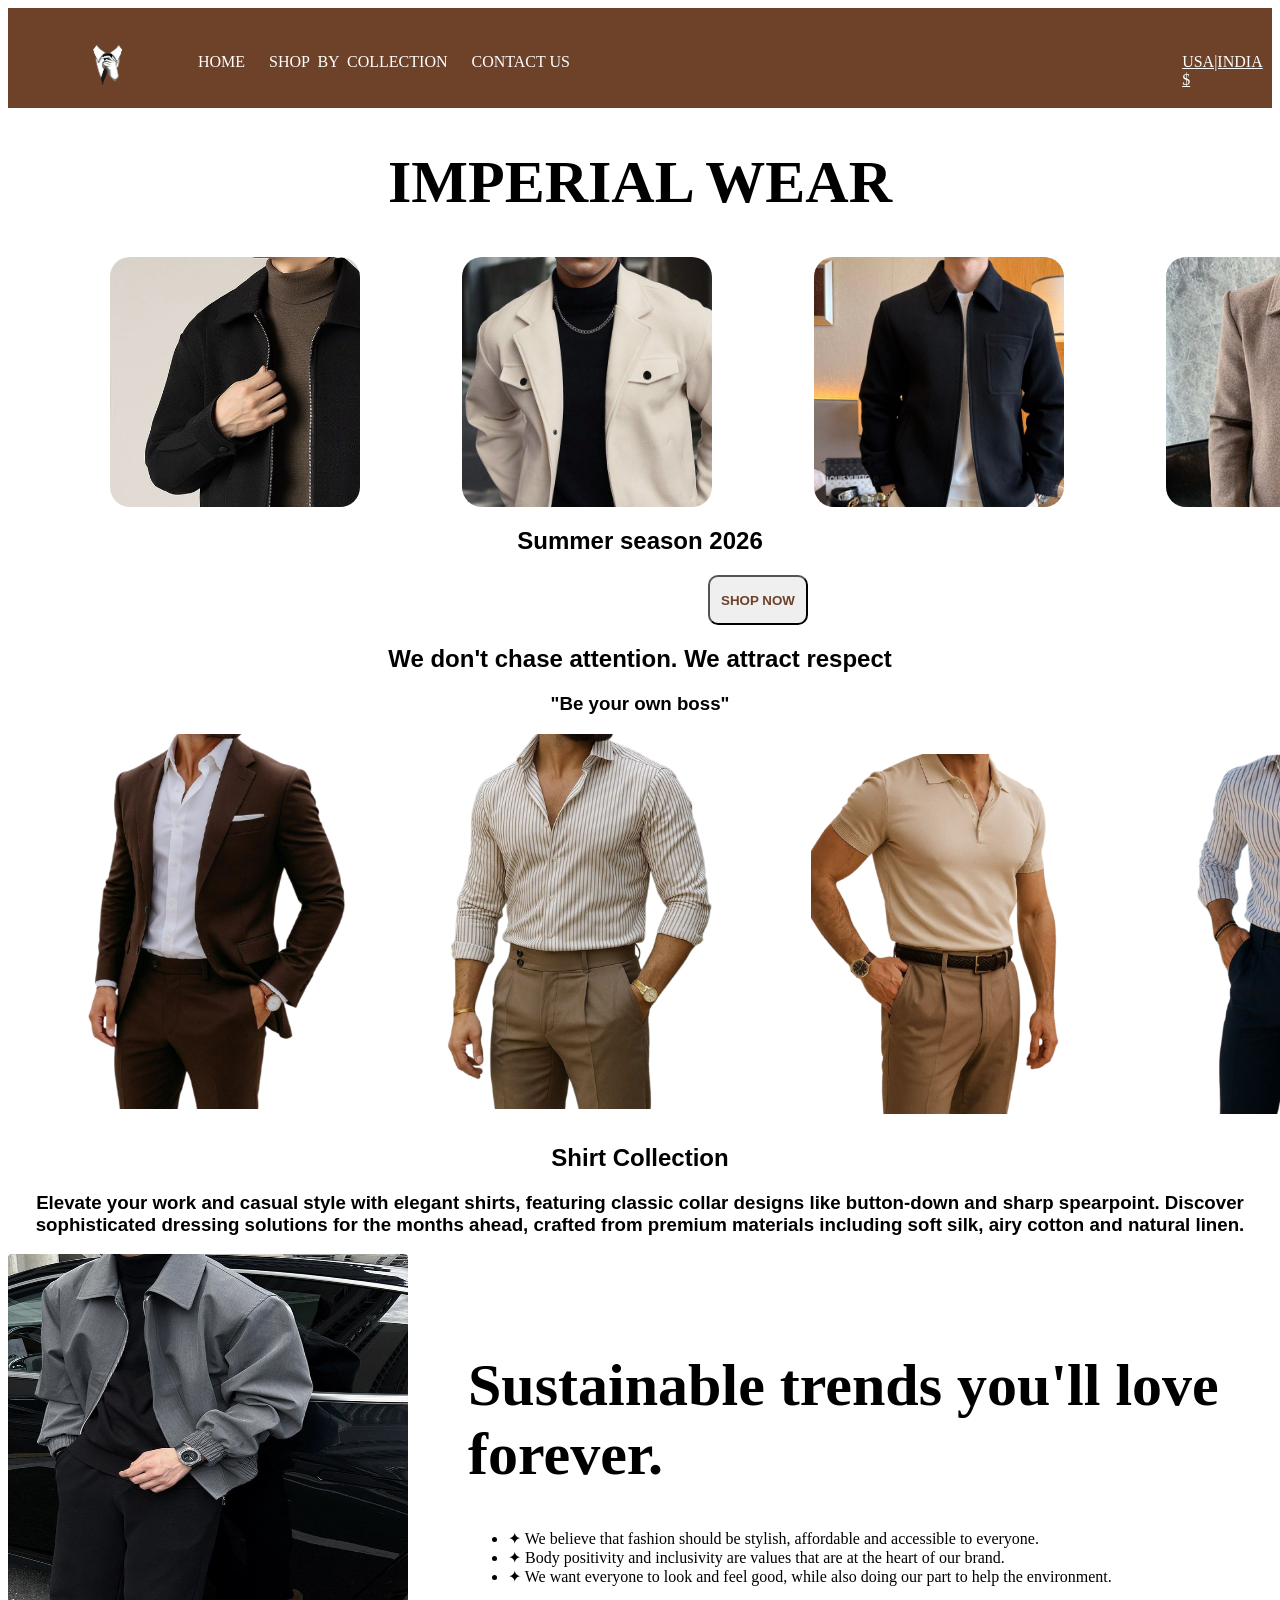
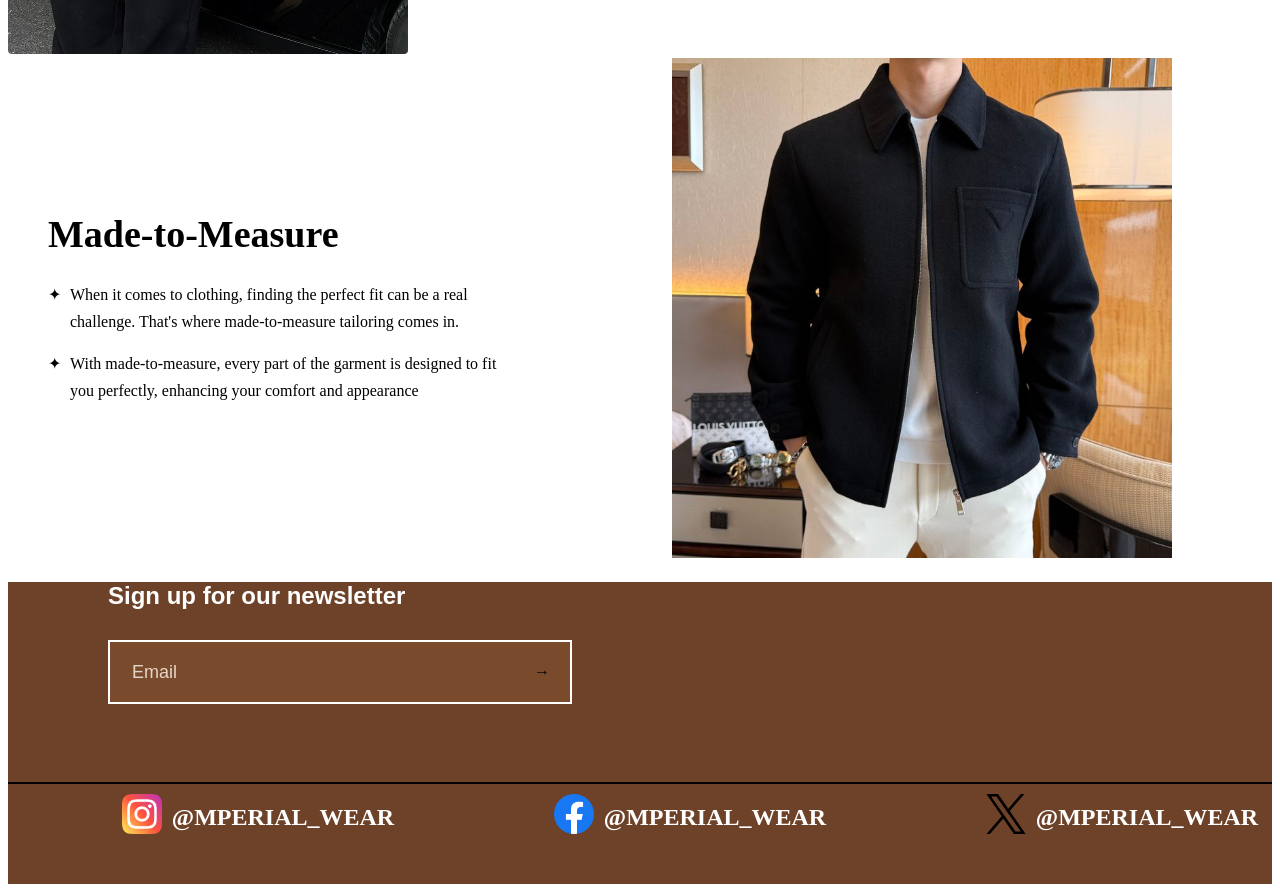
<file: index.html>
<!DOCTYPE html>
<html lang="en">

<head>
    <meta charset="UTF-8">
    <meta name="viewport" content="width=device-width, initial-scale=1.0">
    <title>Document</title>
    <link rel="stylesheet" href="dress.css">
</head>

<body>
    <header>
        <!-- navbar -->
        <div class="container">
            <div class="logo">
                <img src="Screenshot_2026-01-17_142141-removebg-preview.png" alt="">
            </div>
            <div class="link">
                <a href="#">HOME &nbsp;&nbsp;&nbsp;&nbsp;</a>
                <a href="shoping.html">SHOP&nbsp;&nbsp;BY&nbsp; COLLECTION &nbsp;&nbsp;&nbsp;&nbsp;</a>
                <a href="#">CONTACT US &nbsp;&nbsp;&nbsp;&nbsp;</a>
            </div>
            <a class="contary" href="#">USA|INDIA $</a>
        </div>
    </header>

    <main>
        <!-- NAME OF COMPANY -->
        <h1 align="center">IMPERIAL WEAR</h1>

        <!-- image of dress -->
        <div class="container2">
            <div class="img1"></div>
            <div class="img2"></div>
            <div class="img3"></div>
            <div class="img4"></div>
        </div>
        <h2 align="center">
            Summer season 2026
        </h2>
        <button> <b><a href="shoping.html"> SHOP NOW </a></b></button>
        <h2 align="center">
            We don't chase attention. We attract respect
        </h2>
        <h3 align="center"> "Be your own boss" </h3>
        <div class="container3">
            <div class="img5"></div>
            <div class="img6"></div>
            <div class="img7"></div>
            <div class="img8"></div>
        </div>
        <h2 align="center">
            Shirt Collection
        </h2>
        <h3 align="center">
            Elevate your work and casual style with elegant shirts, featuring classic collar designs like button-down
            and sharp spearpoint. Discover sophisticated dressing solutions for the months ahead, crafted from premium
            materials including soft silk, airy cotton and natural linen.
        </h3>
        <div class="fashion-container">
            <div class="fashion-image">
                <img src="download (1).jpg" alt="">
            </div>
            <div class="fashion-contant">
                <h1>
                    Sustainable trends you'll love <span>forever.</span>
                </h1>

                <ul>
                    <li>✦ We believe that fashion should be stylish, affordable and accessible to everyone.</li>
                    <li>✦ Body positivity and inclusivity are values that are at the heart of our brand.</li>
                    <li>✦ We want everyone to look and feel good, while also doing our part to help the environment.
                    </li>
                </ul>
            </div>
        </div>
        <div class="fashion-container2">

            <!-- LEFT: Content -->
            <div class="fashion-content2">
                <h1>
                    Made-to-Measure
                </h1>

                <ul>
                    <li> When it comes to clothing, finding the perfect fit can be a real challenge. That's where
                        made-to-measure tailoring comes in.</li>
                    <li> With made-to-measure, every part of the garment is designed to fit you perfectly, enhancing
                        your comfort and appearance</li>
            </div>
            <!-- RIGHT: Image -->
            <div class="fashion-image2">
                <img src="We have all the top products you want_ Please follow me and share different pictures every day_.jpg"
                    alt="Men Fashion">
            </div>

        </div>
    </main>


    <footer>
        <div class="contect">
            <h2>
                Sign up for our newsletter
            </h2>
            <div class="email-box">
                <input type="email" placeholder="Email">
                <span class="arrow">→</span>
            </div>
        </div>
        <div class="end-part">
            <div class="inst-logo">
                <img src="instagram (1).png" alt="">
                <h2>@MPERIAL_WEAR</h2>
            </div>
            <br>
            <div class="inst-logo">
                <img src="facebook.png" alt="">
                <h2>@MPERIAL_WEAR</h2>
            </div>
            <br>
            <div class="inst-logo">
                <img src="twitter.png" alt="">
                <h2>@MPERIAL_WEAR</h2>
            </div>
        </div>
    </footer>
</body>

</html>
</file>
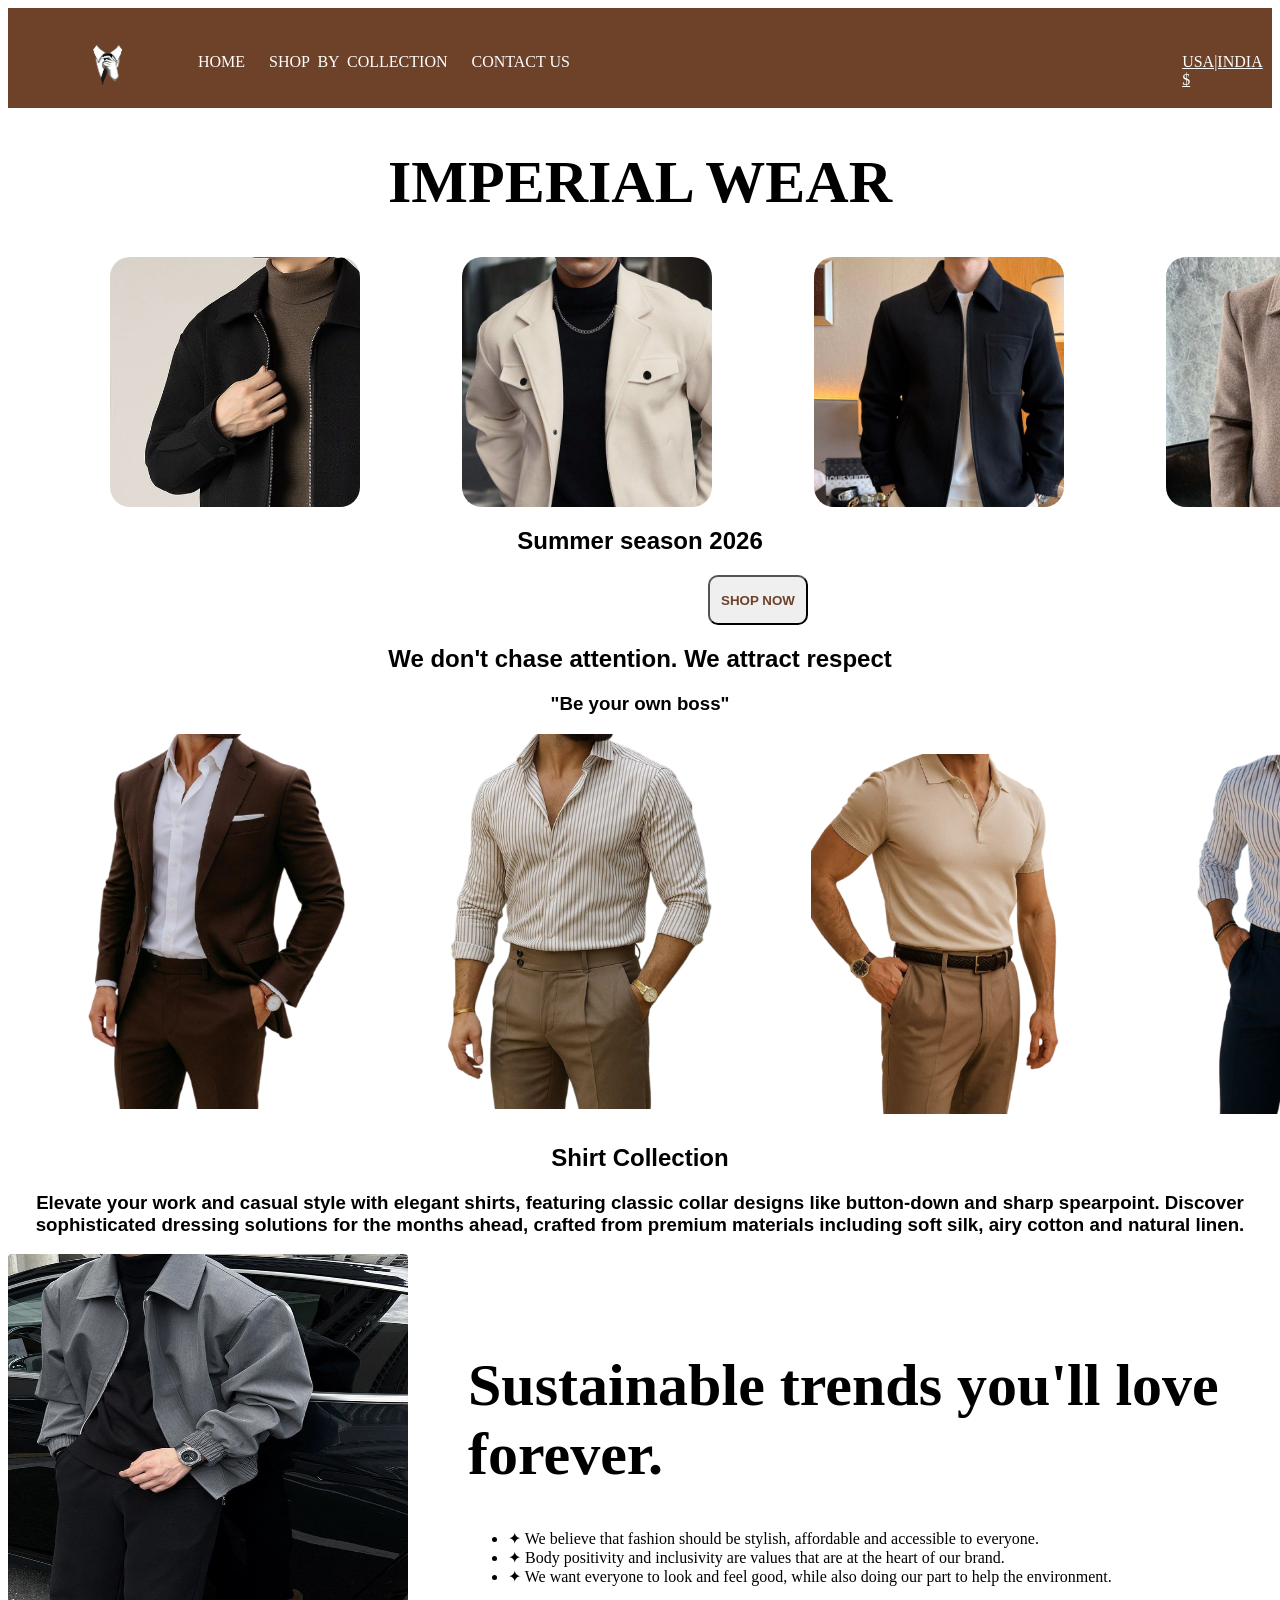
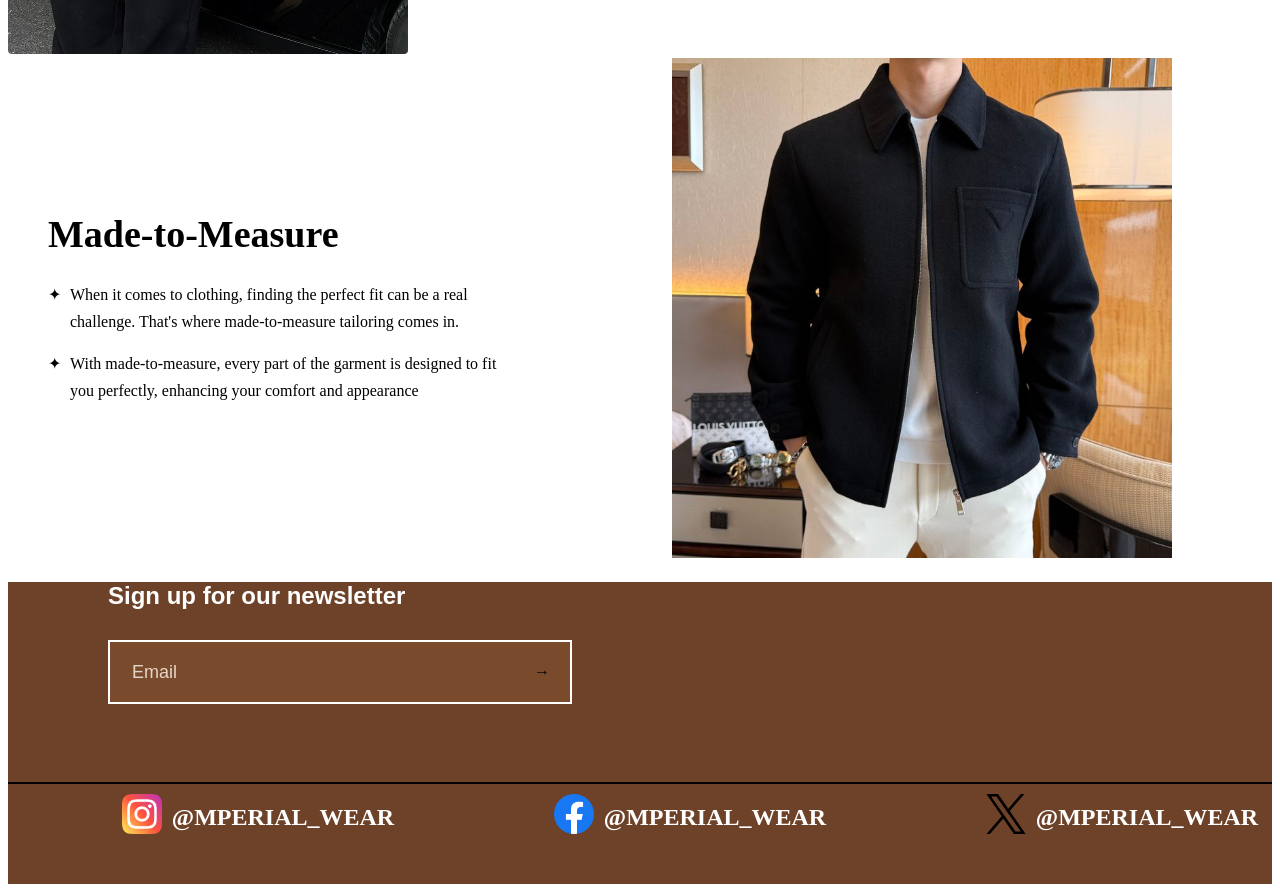
<file: dress.html>
<!DOCTYPE html>
<html lang="en">
<head>
    <meta charset="UTF-8">
    <meta name="viewport" content="width=device-width, initial-scale=1.0">
    <title>Document</title>
    <link rel="stylesheet" href="dress.css">
</head>
<body>
    <header>
    <!-- navbar -->
    <div class="container">
        <div class="logo">
                <img src="Screenshot_2026-01-17_142141-removebg-preview.png" alt="">
            </div>
        <div class="link">
                <a href="#">HOME &nbsp;&nbsp;&nbsp;&nbsp;</a>
                <a href="shoping.html">SHOP&nbsp;&nbsp;BY&nbsp; COLLECTION &nbsp;&nbsp;&nbsp;&nbsp;</a>
                <a href="#">CONTACT US &nbsp;&nbsp;&nbsp;&nbsp;</a>
        </div>
        <a class="contary" href="#">USA|INDIA $</a>
    </div>
    </header>

    <main>
    <!-- NAME OF COMPANY -->
    <h1 align="center">IMPERIAL WEAR</h1>

    <!-- image of dress -->
    <div class="container2">
        <div class="img1"></div>
        <div class="img2"></div>
        <div class="img3"></div>
        <div class="img4"></div>
    </div>
        <h2 align="center">
            Summer season 2026
        </h2>
        <button> <b><a href="shoping.html"> SHOP NOW </a></b></button>
        <h2 align="center">
            We don't chase attention. We attract respect
        </h2>
        <h3 align="center"> "Be your own boss" </h3>
            <div class="container3">
                <div class="img5"></div>
                <div class="img6"></div>
                <div class="img7"></div>
                <div class="img8"></div>
             </div>
    <h2 align="center">
        Shirt Collection
    </h2>
    <h3 align="center">
        Elevate your work and casual style with elegant shirts, featuring classic collar designs like button-down and sharp spearpoint. Discover sophisticated dressing solutions for the months ahead, crafted from premium materials including soft silk, airy cotton and natural linen.
    </h3>
    <div class="fashion-container">
        <div class="fashion-image">
            <img src="download (1).jpg" alt="">
        </div>
        <div class="fashion-contant">
            <h1>
                Sustainable trends you'll love <span>forever.</span>
            </h1>

            <ul>
                <li>✦ We believe that fashion should be stylish, affordable and accessible to everyone.</li>
                <li>✦ Body positivity and inclusivity are values that are at the heart of our brand.</li>
                <li>✦ We want everyone to look and feel good, while also doing our part to help the environment.</li>
            </ul>
        </div>
    </div>
        <div class="fashion-container2">

        <!-- LEFT: Content -->
        <div class="fashion-content2">
            <h1>
                Made-to-Measure
            </h1>

            <ul>
                <li> When it comes to clothing, finding the perfect fit can be a real challenge. That's where made-to-measure tailoring comes in.</li>
                <li> With made-to-measure, every part of the garment is designed to fit you perfectly, enhancing your comfort and appearance</li>
        </div>
        <!-- RIGHT: Image -->
        <div class="fashion-image2">
            <img src="We have all the top products you want_ Please follow me and share different pictures every day_.jpg" alt="Men Fashion">
        </div>

    </div>
</main>


    <footer>
        <div class="contect">
            <h2>
                Sign up for our newsletter
            </h2>
            <div class="email-box">
    <input type="email" placeholder="Email">
    <span class="arrow">→</span>
</div>
        </div>
        <div class="end-part">
    <div class="inst-logo">
        <img src="instagram (1).png" alt="">
        <h2>@MPERIAL_WEAR</h2>
    </div>
    <br>
    <div class="inst-logo">
        <img src="facebook.png" alt="">
        <h2>@MPERIAL_WEAR</h2>
    </div>
    <br>
    <div class="inst-logo">
        <img src="twitter.png" alt="">
        <h2>@MPERIAL_WEAR</h2>
    </div>
</div>
    </footer>
</body>
</html>
</file>
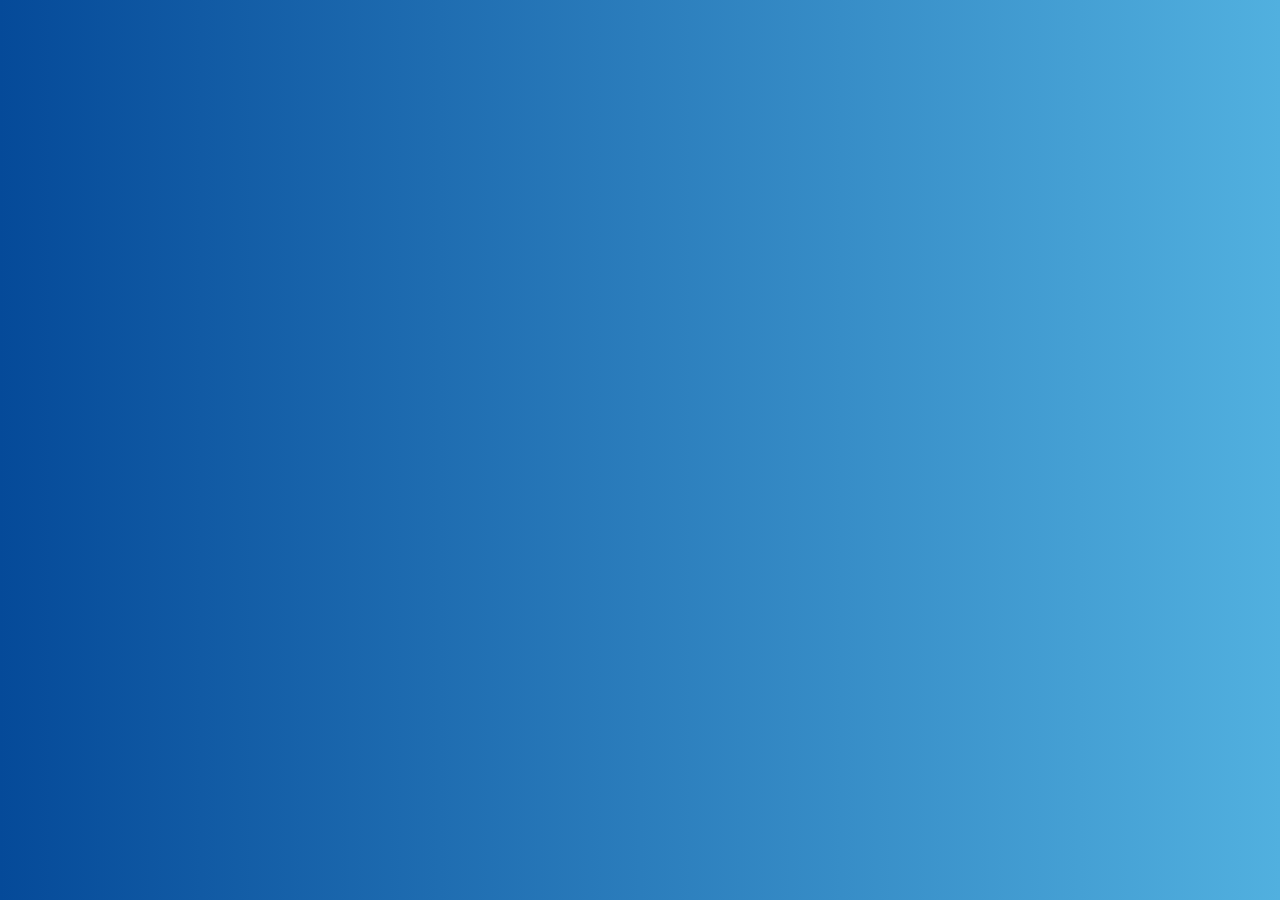
<file: shoping.html>
<!DOCTYPE html>
<html lang="en">
<head>
    <meta charset="UTF-8">
    <meta name="viewport" content="width=device-width, initial-scale=1.0">
    <title>Document</title>
    <link rel="stylesheet" href="shoping.css">
</head>
<body>
    
</body>
</html>
</file>
<file: dress.css>
/* HEADER CSS */
.container{
    height: 100px;
    display: flex;
    background-color: #6D4229;
}
.link{
    margin-top: 45px;
    margin-left: 40px;
}
.link a{
    color: white;
    text-decoration: none;
}
.logo img{
    height: 100px;
    width: 100px;
    margin-left: 50px;
}
.contary{
    color: white;
    margin-top: 45px;
    margin-left: 600px;
}
/* MAIN CSS*/
h1{
    font-size: 60px;
}
h2{
    font-family: 'Gill Sans', 'Gill Sans MT', Calibri, 'Trebuchet MS', sans-serif;
}
h3{
    font-family:'Franklin Gothic Medium', 'Arial Narrow', Arial, sans-serif;
}
.container2{
    height: 250px;
    width: 1510px;
    justify-content: space-evenly;
    display: flex;
}
.img1{
    height: 250px;
    width: 250px;
    display: inline-block;
    background-color: #6D4229;
    background-image: url(This\ outfit\ made\ me\ love\ winter\ fashion\ again.jpg);
    background-size: 400px; 
    border-radius: 20px;
    transition-duration: 1s;
}
.img1:hover{
    background-image: url(This\ outfit\ made\ me\ love\ winter\ fashion\ again.jpg);
    background-size: 250px; 
}
.img2{
    height: 250px;
    width: 250px;
    display: inline-block;
    background-color: #6D4229;
    background-image: url(mandress.jpg);
    background-size: 300px;
    border-radius: 20px;
    transition-duration: 1s;
}
.img2:hover{
    background-image: url(mandress.jpg);
    background-size: 245px; 
}
.img3{
    height: 250px;
    width: 250px;
    display: inline-block;
    background-color: #6D4229;
    background-image: url(We\ have\ all\ the\ top\ products\ you\ want_\ Please\ follow\ me\ and\ share\ different\ pictures\ every\ day_.jpg);
     background-size: 300px;
     border-radius: 20px;
     transition-duration: 1s;
}
.img3:hover{
    background-image: url(We\ have\ all\ the\ top\ products\ you\ want_\ Please\ follow\ me\ and\ share\ different\ pictures\ every\ day_.jpg);
    background-size: 250px; 
}
.img4{
    height: 250px;
    width: 250px;
    display: inline-block;
    background-color: #6D4229;
    background-image: url(jaceket.jpg);
     background-size: 300px;
    border-radius: 20px;
    transition-duration: 1s;
}
.img4:hover{
    background-image: url(jaceket.jpg);
    background-size: 250px; 
}
button{
    margin-left: 700px;
    height: 50px;
    width: 100px;
    border-radius: 10px;
}
button a{
        text-decoration: none;
        color: #6D4229;
}
.container3{
    height: 390px;
    width: 1510px;
    /* border: 1px solid black; */
    justify-content: space-evenly;
    display: flex;
}
.img5{
    display: flex;
    height: 375px;
    width: 310px;
    background-image: url(Modern_Casual_Men_s_Fashion___Streetwear_Outfit_Inspo-removebg-preview.png);
    background-size: 300px;
    transition-duration: 0.4s;
    
}
.img5:hover{
    transform: scale(1.2);
    border-radius: 50%;
}
.img6{
    display: flex;
    height: 375px;
    width: 310px;
    background-image: url(https___diagnocat_com__ah-removebg-preview.png);
    background-size: 300px;
    transition-duration: 0.4s;
}
.img6:hover{
    transform: scale(1.2);
    border-radius: 50%;
}
.img7{
    display: flex;
    height: 400px;
    width: 300px;
    background-image: url(Men_s_fashion-removebg-preview.png);
    background-size: 300px;
    transform: scale(0.9);
    transition-duration: 0.4s;
}
.img7:hover{
    transform: scale(1.2);
    border-radius: 50%;
}
.img8{
    display: flex;
    height: 400px;
    width: 310px;
    background-image: url(dress.png);
    background-size: 330px;
    transform: scale(0.9);
    transition-duration: 0.4s;
}
.img8:hover{
    transform: scale(1.2);
    border-radius: 50%;
}
.fashion-container {
    display: flex;
    align-items: center;
    gap: 60px;
}
.fashion-image img {
    width: 400px;
    height: 400px;
    border-radius: 4px;
}
.fashion-content {
    max-width: 500px;
}
.fashion-content h1 {
    font-size: 38px;
    margin-bottom: 25px;
    font-weight: 600;
}
.fashion-content h1 span {
    text-decoration: underline;
}
.fashion-content ul {
    list-style: none;
    margin-bottom: 30px;
}
.fashion-content ul li {
    font-size: 16px;
    line-height: 1.7;
    margin-bottom: 15px;
    position: relative;
    padding-left: 20px;
}

.fashion-container2{
    display:flex;
    align-items:center;
    justify-content:space-between;
    gap:60px;
}
.fashion-content2{
    max-width:500px;
}

.fashion-content2 h1{
    font-size:38px;
    margin-bottom:25px;
    font-weight:600;
    margin-left:40px ;
}
.fashion-content2 ul{
    list-style:none;
    margin-bottom:30px;
}

.fashion-content2 ul li{
    font-size:16px;
    line-height:1.7;
    margin-bottom:15px;
    padding-left:22px;
    position:relative;
}
.fashion-content2 ul li::before{
    content:"✦";
    position:absolute;
    left:0;
}
.fashion-image2 img{
    width:500px;
    height:500px;
    margin-right: 100px;
}
/* FOOTER CSS */
.contect{
    height: 200px;
    /* border: 1px solid; */
    background-color: #6D4229;
}
.contect h2{
    margin-left: 100px;
    color: white;
}
.email-box{
    width: 420px;
    height: 60px;
    background: #7a4a2d;
    border: 2px solid #fff;
    display: flex;
    align-items: center;
    justify-content: space-between;
    padding: 0 20px;
    margin-left: 100px;
    margin-top: 30px;
}
.email-box input{
    background: transparent;
    border: none;
    outline: none;
    color: #f5f5f5;
    font-size: 18px;
    width: 100%;
}
.email-box input::placeholder{
    color: #e6d6c9;
}
.end-part{
    border-top: 2px solid;
    height: 100px;
    background-color: #6D4229;
    display: flex;
    justify-content: space-between;
}
.inst-logo{
    height: 50px;
    width: 300px;
    /* border: 1px solid; */
    margin-left: 100px;
    display: flex;
    justify-content: center;
}
.inst-logo img{
    margin-top: 10px;
    height: 40px;
    width: 40px;
}
.inst-logo h2{
    padding-left: 10px;
    color: white;
    font-family:'Times New Roman', Times, serif;
}
</file>
<file: shoping.css>
body{
    background: linear-gradient(90deg, #054a99, #51b0df) !important;
}
</file>
